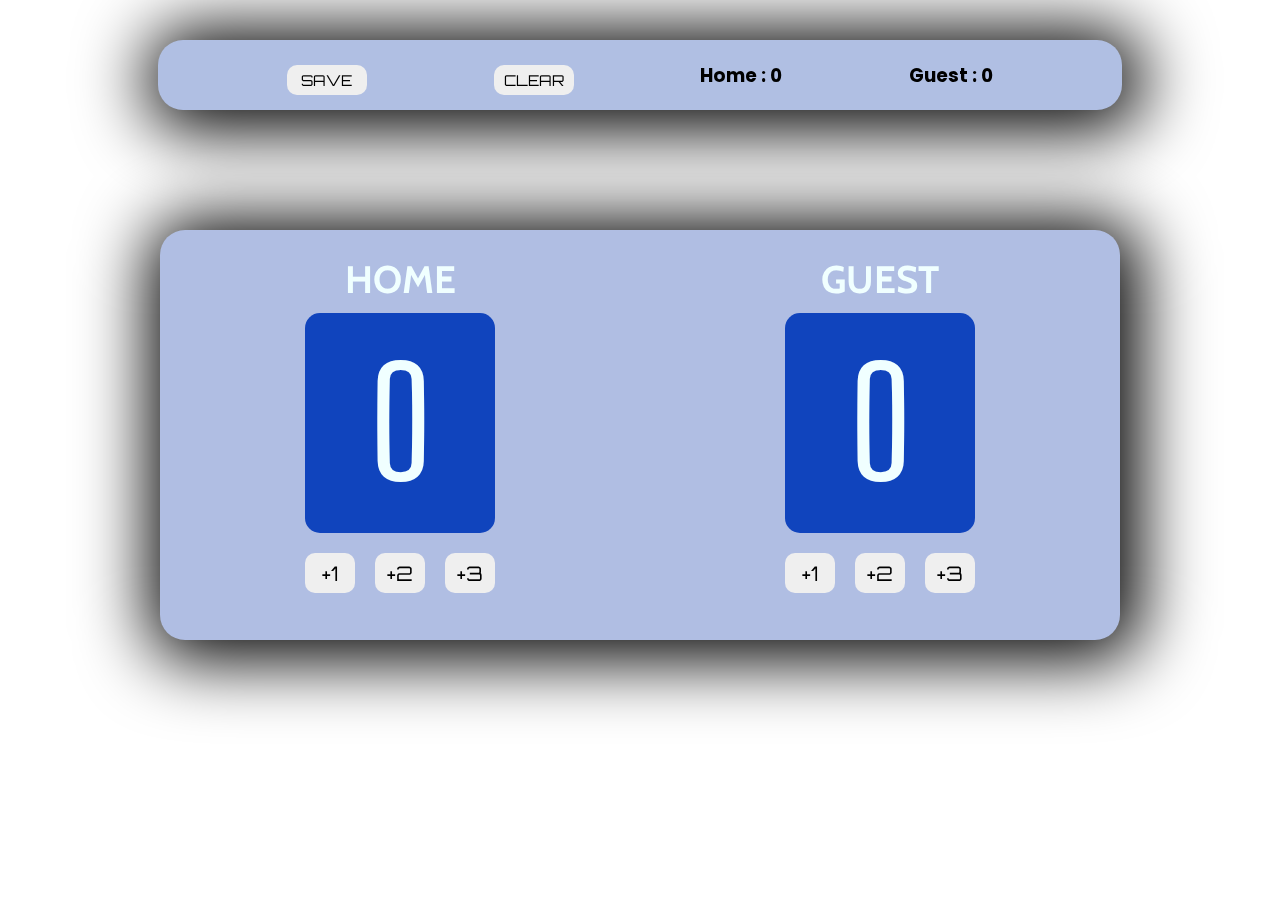
<file: BASKETBALL_SCORE/index.html>
<!DOCTYPE html>
<html lang="en">
<head>
    <meta charset="UTF-8">
    <meta http-equiv="X-UA-Compatible" content="IE=edge">
    <meta name="viewport" content="width=device-width, initial-scale=1.0">
    <title>Basketball Scoreboard</title>
    <link href="style.css" rel="stylesheet">
</head>
<body>
    <div class="main">
        <header class="secondary">
            <button type="button" class="save" onclick="save()">SAVE</button>
            <button type="button" class="clear" onclick="clearr()">CLEAR</button>
            <div class = "one">
                <h3>Home : 
                <label id="entry1">0</label>
            </h3>
            </div>
            <div class = "two">
                <h3>Guest : 
                    <label id="entry2">0</label>
                </h3>
            </div>
        </header>
        <div class="primary">
            <div class="first">
                <h1 class=" team1">HOME</h1>
                <div class="score1" id="score1">0</div>
                <div class="pts1">
                    <button type="button" onclick="increment1()">+1</button>
                    <button type="button" onclick="increment2()">+2</button>
                    <button type="button" onclick="increment3()">+3</button>

                </div>
            </div>
            <div class="second">
                <h1 class=" team2">GUEST</h1>
                <div class="score2" id="score2">0</div>
                <div class="pts2">
                    <button type="button" onclick="increment01()">+1</button>
                    <button type="button" onclick="increment02()">+2</button>
                    <button type="button" onclick="increment03()">+3</button>
                </div>
            </div>
        </div>
    </div>
    <script src="script.js"></script>
</body>
</html>
</file>
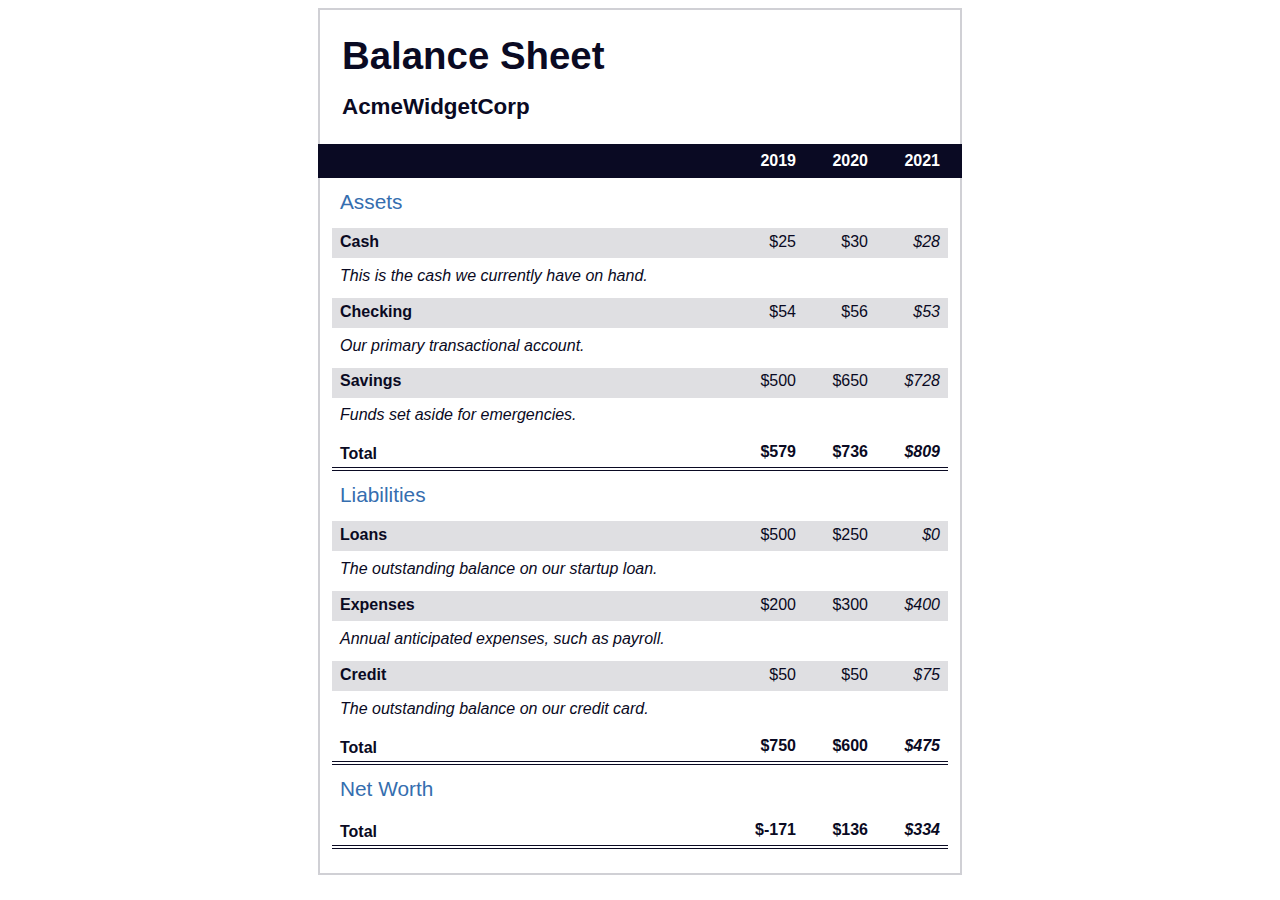
<file: B_SHEET.HTML>
<!DOCTYPE html>
<html lang="en">
  <head>
    <meta charset="UTF-8">
    <meta name="viewport" content="width=device-width, initial-scale=1.0">
    <title>Balance Sheet</title>
    <link rel="stylesheet" href="./B_SHEET.CSS">
  </head>
  <body>
    <main>
      <section>
        <h1>
          <span class="flex">
            <span>AcmeWidgetCorp</span>
            <span>Balance Sheet</span>
          </span>
        </h1>
        <div id="years" aria-hidden="true">
          <span class="year">2019</span>
          <span class="year">2020</span>
          <span class="year">2021</span>
        </div>
        <div class="table-wrap">
          <table>
            <caption>Assets</caption>
            <thead>
              <tr>
                <td></td>
                <th><span class="sr-only year">2019</span></th>
                <th><span class="sr-only year">2020</span></th>
                <th class="current"><span class="sr-only year">2021</span></th>
              </tr>
            </thead>
            <tbody>
              <tr class="data">
                <th>Cash <span class="description">This is the cash we currently have on hand.</span></th>
                <td>$25</td>
                <td>$30</td>
                <td class="current">$28</td>
              </tr>
              <tr class="data">
                <th>Checking <span class="description">Our primary transactional account.</span></th>
                <td>$54</td>
                <td>$56</td>
                <td class="current">$53</td>
              </tr>
              <tr class="data">
                <th>Savings <span class="description">Funds set aside for emergencies.</span></th>
                <td>$500</td>
                <td>$650</td>
                <td class="current">$728</td>
              </tr>
              <tr class="total">
                <th>Total <span class="sr-only">Assets</span></th>
                <td>$579</td>
                <td>$736</td>
                <td class="current">$809</td>
              </tr>
            </tbody>
          </table>
          <table>
            <caption>Liabilities</caption>
            <thead>
              <tr>
              <td></td>
              <th><span class="sr-only">2019</span></th>
              <th><span class="sr-only">2020</span></th>
              <th><span class="sr-only">2021</span></th>
              </tr>
            </thead>
            <tbody>
              <tr class="data">
                <th>Loans <span class="description">The outstanding balance on our startup loan.</span></th>
                <td>$500</td>
                <td>$250</td>
                <td class="current">$0</td>
              </tr>
              <tr class="data">
                <th>Expenses <span class="description">Annual anticipated expenses, such as payroll.</span></th>
                <td>$200</td>
                <td>$300</td>
                <td class="current">$400</td>
              </tr>
              <tr class="data">
                <th>Credit <span class="description">The outstanding balance on our credit card.</span></th>
                <td>$50</td>
                <td>$50</td>
                <td class="current">$75</td>
              </tr>
              <tr class="total">
                <th>Total <span class="sr-only">Liabilities</span></th>
                <td>$750</td>
                <td>$600</td>
                <td class="current">$475</td>
              </tr>
            </tbody>
          </table>
          <table>
            <caption>Net Worth</caption>
            <thead>
              <tr>
              <td></td>
              <th><span class="sr-only">2019</span></th>
              <th><span class="sr-only">2020</span></th>
              <th><span class="sr-only">2021</span></th>
              </tr>
            </thead>
            <tbody>
              <tr class="total">
                <th>Total <span class="sr-only">Net Worth</span></th>
                <td>$-171</td>
                <td>$136</td>
                <td class="current">$334</td>
              </tr>
            </tbody>
          </table>
        </div>
      </section>
    </main>
  </body>
</html>
</file>
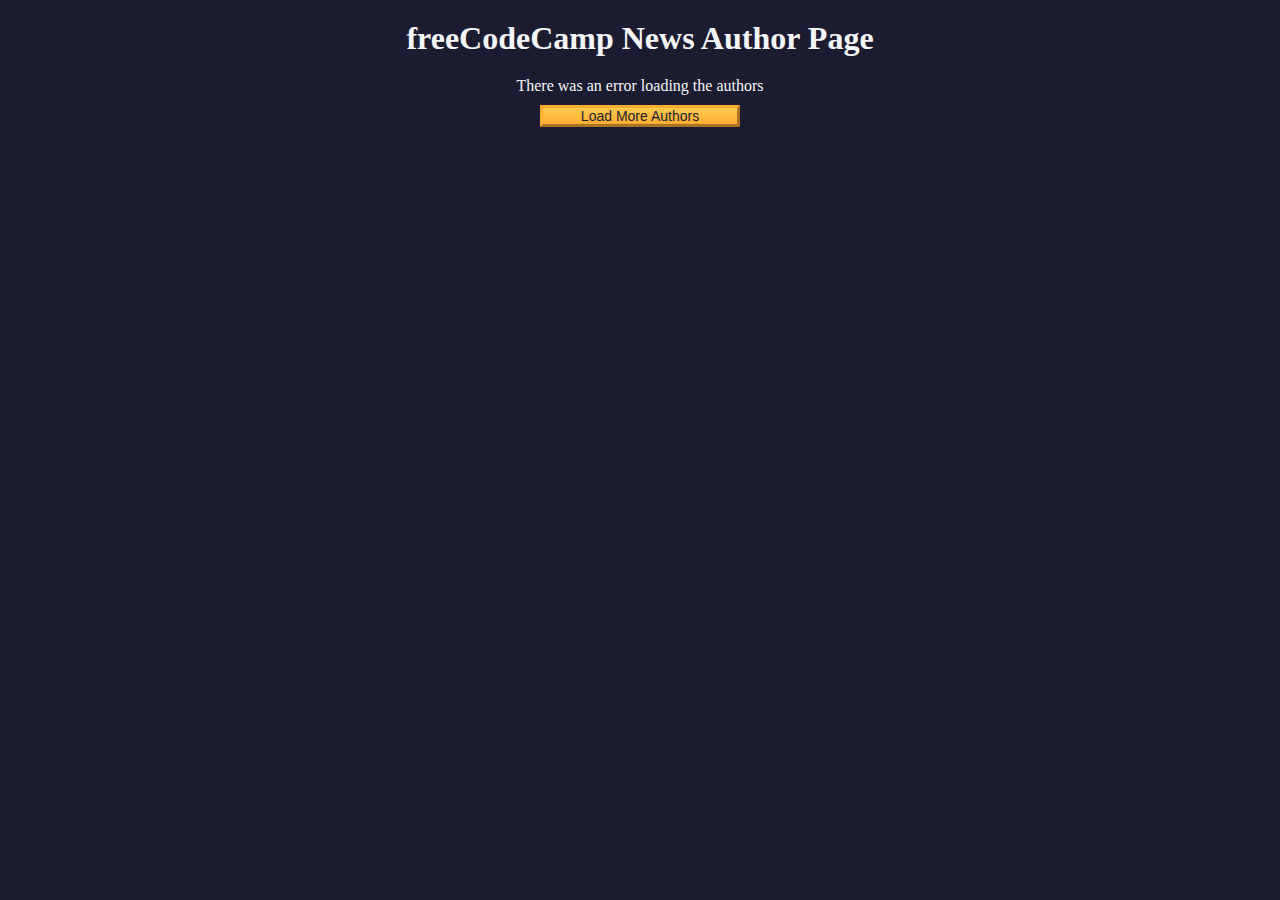
<file: AUTHOR_PAGE/AUTHOR_PAGE.HTML>
<!DOCTYPE html>
<html lang="en">
  <head>
    <meta charset="UTF-8" />
    <meta http-equiv="X-UA-Compatible" content="IE=edge" />
    <meta name="viewport" content="width=device-width, initial-scale=1.0" />
    <title>freeCodeCamp News Author Page</title>
    <link rel="stylesheet" href="./AUTHOR_PAGE.CSS" />
  </head>
  <body>
    <h1 class="title">freeCodeCamp News Author Page</h1>

    <main>
      <div id="author-container"></div>
      <button class="btn" id="load-more-btn">Load More Authors</button>
    </main>

    <script src="./AUTHOR_PAGE.JS"></script>
  </body>
</html>
</file>
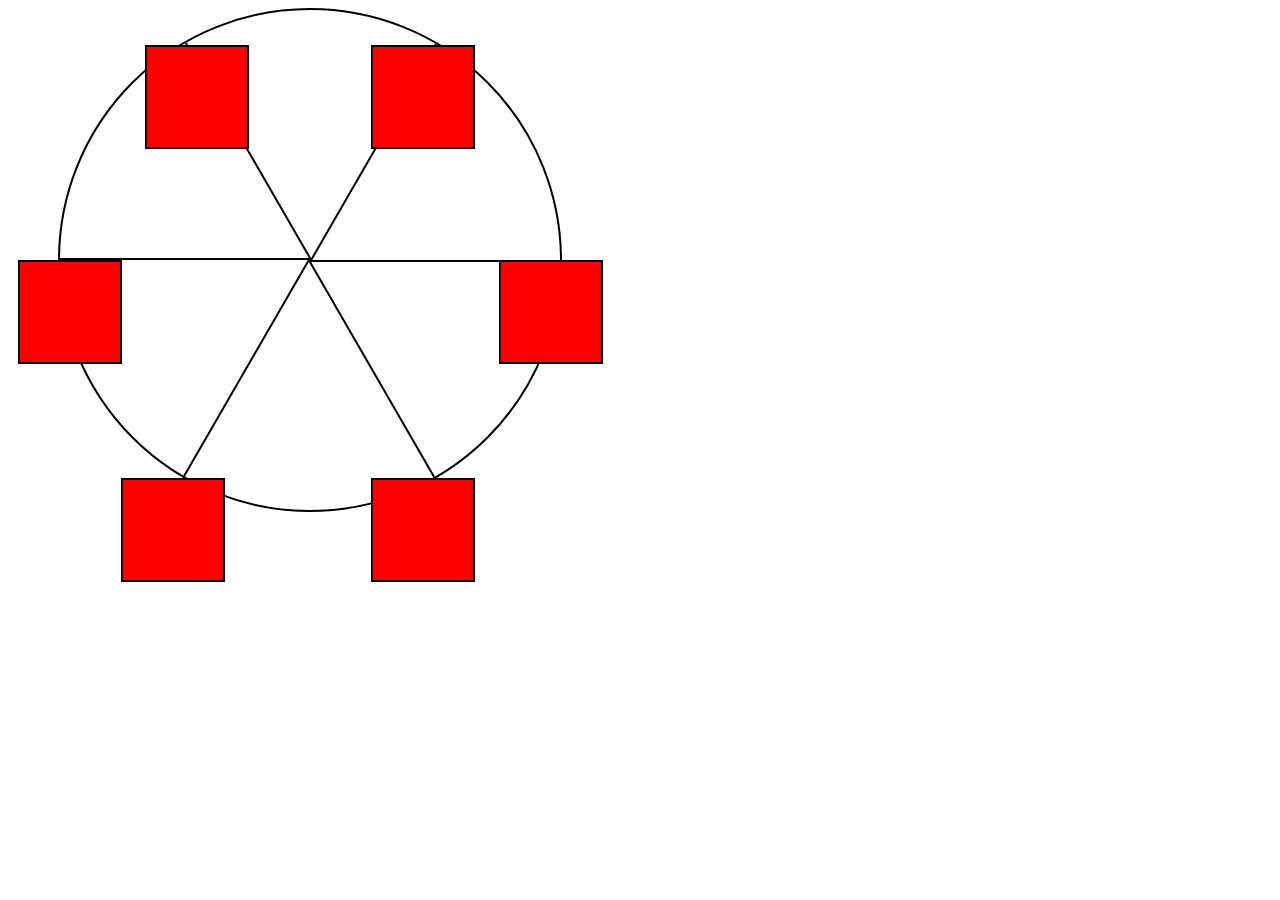
<file: FERRIS_WHEEL/FERRIS_WHEEL.HTML>
<!DOCTYPE html>
<html lang="en">
  <head>
    <meta charset="UTF-8">
    <title>Ferris Wheel</title>
    <link rel="stylesheet" href="./FERRIS_WHEEL.CSS">
  </head>
  <body>
    <div class="wheel">
      <span class="line"></span>
      <span class="line"></span>
      <span class="line"></span>
      <span class="line"></span>
      <span class="line"></span>
      <span class="line"></span>

      <div class="cabin"></div>
      <div class="cabin"></div>
      <div class="cabin"></div>
      <div class="cabin"></div>
      <div class="cabin"></div>
      <div class="cabin"></div>
    </div>
  </body>
</html>
</file>
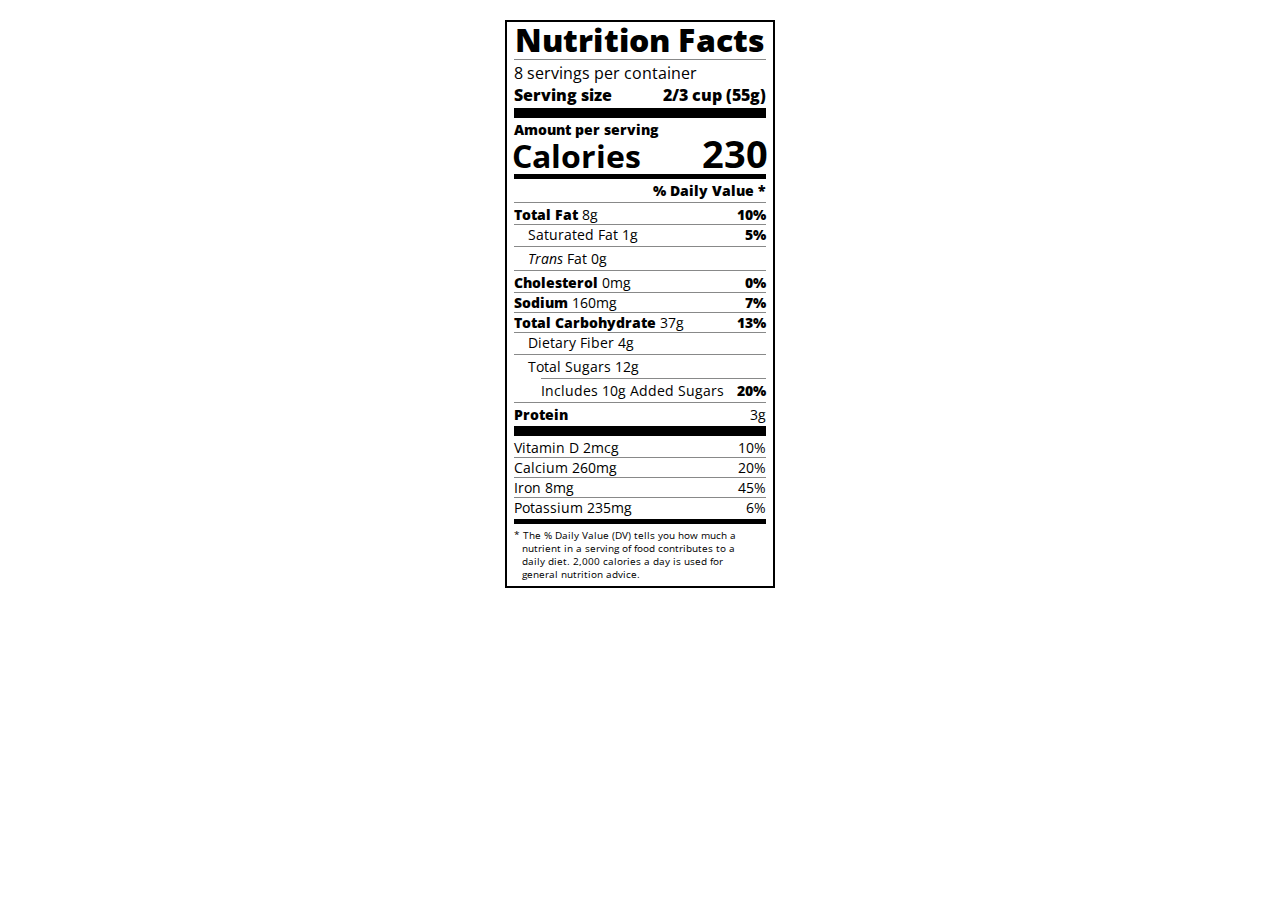
<file: NUTRIION CHART/nutrition_chart.html>
<!DOCTYPE html>
<html lang="en">

<head>
  <meta charset="UTF-8">
  <title>Nutrition Label</title>
  <link href="https://fonts.googleapis.com/css?family=Open+Sans:400,700,800" rel="stylesheet">
  <link href="./nutrition_chart.css" rel="stylesheet">
</head>

<body>
  <div class="label">
    <header>
      <h1 class="bold">Nutrition Facts</h1>
      <div class="divider"></div>
      <p>8 servings per container</p>
      <p class="bold">Serving size <span>2/3 cup (55g)</span></p>
    </header>
    <div class="divider large"></div>
    <div class="calories-info">
      <div class="left-container">
        <h2 class="bold small-text">Amount per serving</h2>
        <p>Calories</p>
      </div>
      <span>230</span>
    </div>
    <div class="divider medium"></div>
    <div class="daily-value small-text">
      <p class="bold right no-divider">% Daily Value *</p>
      <div class="divider"></div>
      <p><span><span class="bold">Total Fat</span> 8g</span> <span class="bold">10%</span></p>
      <p class="indent no-divider">Saturated Fat 1g <span class="bold">5%</span></p>
      <div class="divider"></div>
      <p class="indent no-divider"><span><i>Trans</i> Fat 0g</span></p>
      <div class="divider"></div>
      <p><span><span class="bold">Cholesterol</span> 0mg</span> <span class="bold">0%</span></p>
      <p><span><span class="bold">Sodium</span> 160mg</span> <span class="bold">7%</span></p>
      <p><span><span class="bold">Total Carbohydrate</span> 37g</span> <span class="bold">13%</span></p>
      <p class="indent no-divider">Dietary Fiber 4g</p>
      <div class="divider"></div>
      <p class="indent no-divider">Total Sugars 12g</p>
      <div class="divider double-indent"></div>
      <p class="double-indent no-divider">Includes 10g Added Sugars <span class="bold">20%</span></p>
      <div class="divider"></div>
      <p class="no-divider"><span class="bold">Protein</span> 3g</p>
      <div class="divider large"></div>
      <p>Vitamin D 2mcg <span>10%</span></p>
      <p>Calcium 260mg <span>20%</span></p>
      <p>Iron 8mg <span>45%</span></p>
      <p class="no-divider">Potassium 235mg <span>6%</span></p>
    </div>
    <div class="divider medium"></div>
    <p class="note">* The % Daily Value (DV) tells you how much a nutrient in a serving of food contributes to a daily
      diet. 2,000 calories a day is used for general nutrition advice.</p>
  </div>
</body>
</html>
</file>
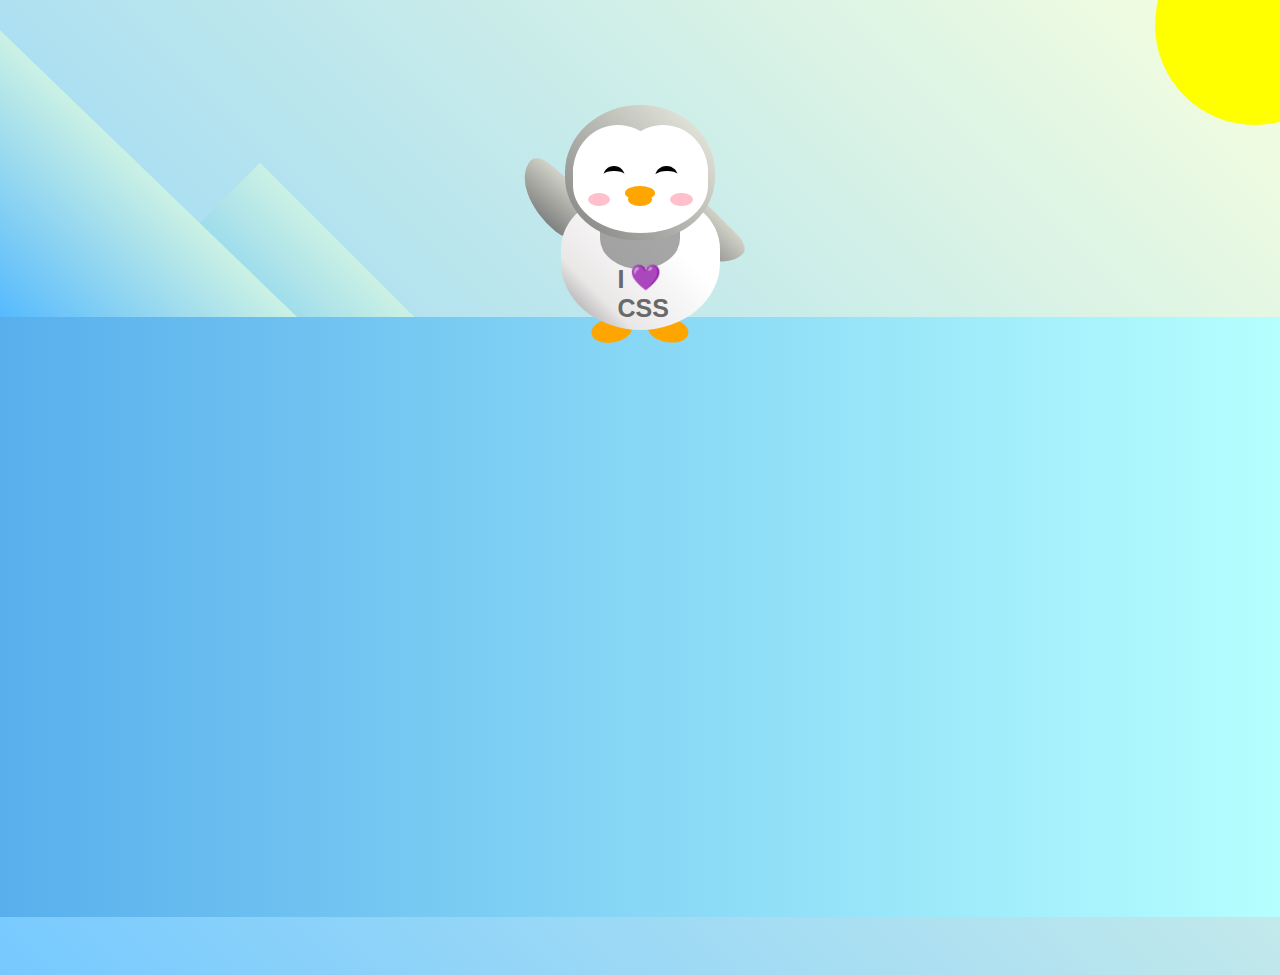
<file: PENGUIN/PENGUIN.HTML>
<!DOCTYPE html>
<html lang="en">
  <head>
    <meta charset="UTF-8" />
    <link rel="stylesheet" href="./PENGUIN.CSS" />
    <title>Penguin</title>
    <meta name="viewport" content="width=device-width, initial-scale=1.0" />
  </head>

  <body>
    <div class="left-mountain"></div>
    <div class="back-mountain"></div>
    <div class="sun"></div>
    <div class="penguin">
      <div class="penguin-head">
        <div class="face left"></div>
        <div class="face right"></div>
        <div class="chin"></div>
        <div class="eye left">
          <div class="eye-lid"></div>
        </div>
        <div class="eye right">
          <div class="eye-lid"></div>
        </div>
        <div class="blush left"></div>
        <div class="blush right"></div>
        <div class="beak top"></div>
        <div class="beak bottom"></div>
      </div>
      <div class="shirt">
        <div>💜</div>
        <p>I CSS</p>
      </div> 
      <div class="penguin-body">
        <div class="arm left"></div>
        <div class="arm right"></div>
        <div class="foot left"></div>
        <div class="foot right"></div>
      </div>
    </div>

    <div class="ground"></div>
  </body>
</html>
</file>
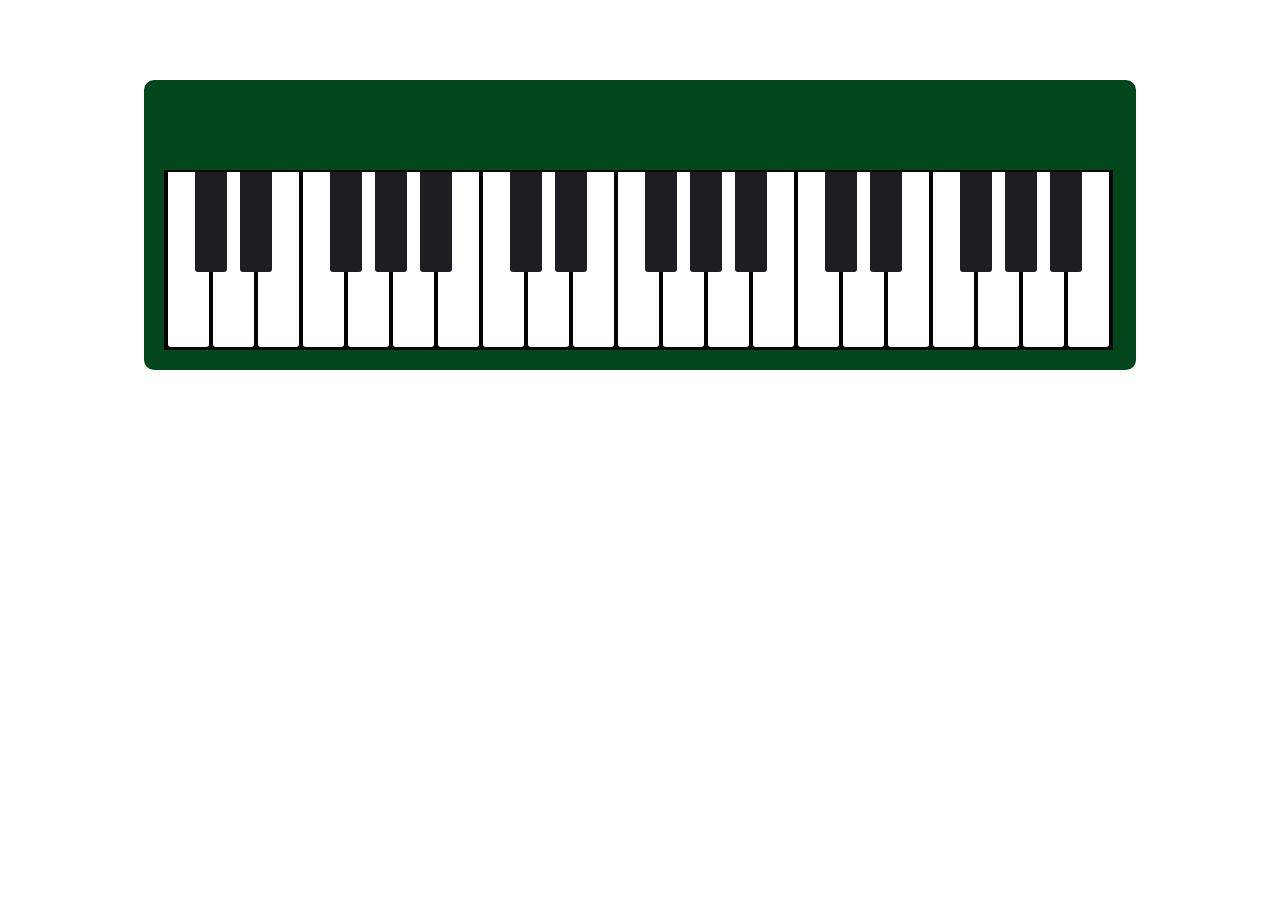
<file: PIANO/PIANO.HTML>
<!DOCTYPE html>
<html lang="en">
  <head>
    <meta charset="UTF-8" />
    <title>Piano</title>
    <meta name="viewport" content="width=device-width, initial-scale=1.0" />
    <link rel="stylesheet" href="./PIANO.CSS">
  </head>
  <body>
    <div id="piano">
      <div class="keys">
        <div class="key"></div>
        <div class="key black--key"></div>
        <div class="key black--key"></div>
        <div class="key"></div>
        <div class="key black--key"></div>
        <div class="key black--key"></div>
        <div class="key black--key"></div>

        <div class="key"></div>
        <div class="key black--key"></div>
        <div class="key black--key"></div>
        <div class="key"></div>
        <div class="key black--key"></div>
        <div class="key black--key"></div>
        <div class="key black--key"></div>

        <div class="key"></div>
        <div class="key black--key"></div>
        <div class="key black--key"></div>
        <div class="key"></div>
        <div class="key black--key"></div>
        <div class="key black--key"></div>
        <div class="key black--key"></div>
      </div>
    </div>
  </body>
</html>
</file>
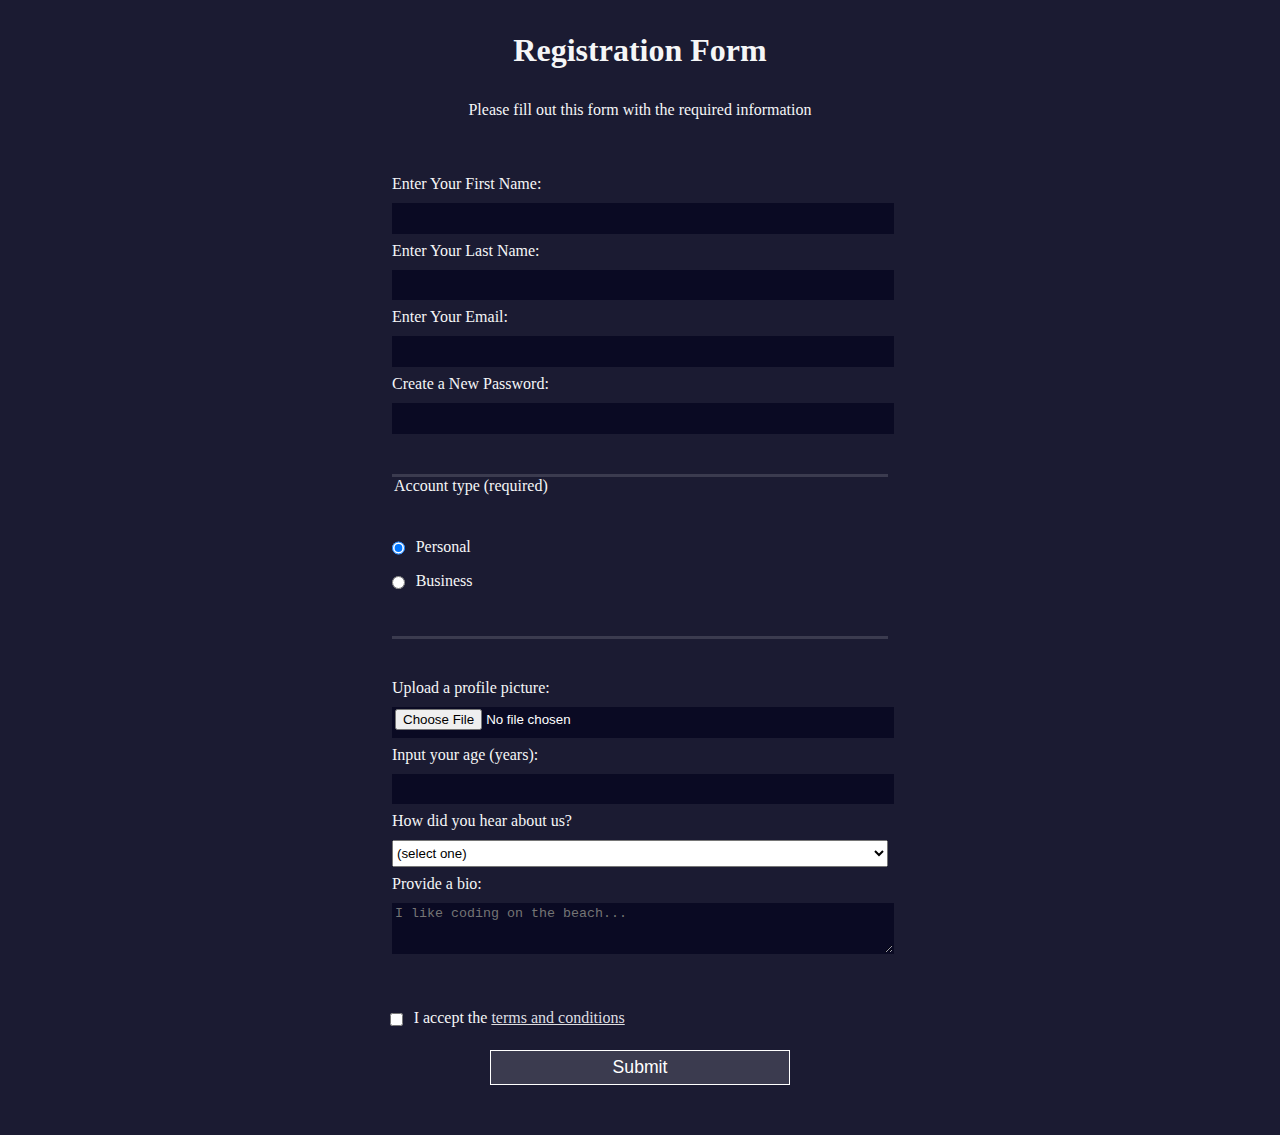
<file: REGISTRATION FORM/form.html>
<!DOCTYPE html>
<html lang="en">
  <head>
    <meta charset="UTF-8">
    <title>Registration Form</title>
    <link rel="stylesheet" href="form.css" />
  </head>
  <body>
    <h1>Registration Form</h1>
    <p>Please fill out this form with the required information</p>
    <form method="post" action='https://register-demo.freecodecamp.org'>
      <fieldset>
        <label for="first-name">Enter Your First Name: <input id="first-name" name="first-name" type="text" required /></label>
        <label for="last-name">Enter Your Last Name: <input id="last-name" name="last-name" type="text" required /></label>
        <label for="email">Enter Your Email: <input id="email" name="email" type="email" required /></label>
        <label for="new-password">Create a New Password: <input id="new-password" name="new-password" type="password" pattern="[a-z0-5]{8,}" required /></label>
      </fieldset>
      <fieldset>
        <legend>Account type (required)</legend>
        <label for="personal-account"><input id="personal-account" type="radio" name="account-type" class="inline" checked /> Personal</label>
        <label for="business-account"><input id="business-account" type="radio" name="account-type" class="inline" /> Business</label>
      </fieldset>
      <fieldset>
        <label for="profile-picture">Upload a profile picture: <input id="profile-picture" type="file" name="file" /></label>
        <label for="age">Input your age (years): <input id="age" type="number" name="age" min="13" max="120" /></label>
        <label for="referrer">How did you hear about us?
          <select id="referrer" name="referrer">
            <option value="">(select one)</option>
            <option value="1">freeCodeCamp News</option>
            <option value="2">freeCodeCamp YouTube Channel</option>
            <option value="3">freeCodeCamp Forum</option>
            <option value="4">Other</option>
          </select>
        </label>
        <label for="bio">Provide a bio:
          <textarea id="bio" name="bio" rows="3" cols="30" placeholder="I like coding on the beach..."></textarea>
        </label>
      </fieldset>
      <label for="terms-and-conditions">
        <input class="inline" id="terms-and-conditions" type="checkbox" required name="terms-and-conditions" /> I accept the <a href="https://www.freecodecamp.org/news/terms-of-service/">terms and conditions</a>
      </label>
      <input type="submit" value="Submit" />
    </form>
  </body>
</html>
</file>
<file: BASKETBALL_SCORE/style.css>
@import url("https://fonts.googleapis.com/css2?family=Orbitron&display=swap");
@import url("https://fonts.googleapis.com/css2?family=Big+Shoulders+Text:wght@300&family=Orbitron&display=swap");
@import url("https://fonts.googleapis.com/css2?family=Cabin:ital,wght@1,500&display=swap");
@import url("https://fonts.googleapis.com/css2?family=Poppins&display=swap");
body {
  margin: 0;
  padding: 0;
  background: url(https://wallpaperaccess.com/full/1092758.jpg);
  background-repeat: no-repeat;
  background-size: cover;
  backdrop-filter: blur(5px);
}
.main {
  display: flex;
  margin: 20px;
  padding: 20px;
  justify-content: center;
  align-items: center;
  flex-direction: column;
}
.primary {
  display: flex;
  text-align: center;
  justify-content: space-around;
  border: 5px none;
  border-radius: 25px;
  background-color: rgb(176, 190, 227);
  background-repeat: no-repeat;
  background-size: cover;
  backdrop-filter: blur(5px);
  width: 80%;
  height: 410px;
  box-shadow: 5px 5px 70px 15px rgb(0, 0, 0);
}
.first,
.second {
  text-align: center;
  font-family: "Cabin", sans-serif;
  font-size: 120%;
}
.secondary {
  text-align: center;
  display: flex;
  border: 5px none;
  padding: 2px;
  border-radius: 25px;
  background-color: rgb(176, 191, 227);
  backdrop-filter: blur(100px);
  background-repeat: no-repeat;
  background-size: cover;
  width: 80%;
  margin: 0 0 120px 0;
  align-items:center;
  font-family: "Poppins";
  box-shadow: 5px 5px 70px 15px rgb(0, 0, 0);
  justify-content: space-evenly;

}
.one,.two{
  display: flex;
}
.score1,
.score2 {
  color: azure;
  font-size: 150px;
  background-color: rgb(16, 68, 189);
  padding: 20px;
  border: none;
  border-radius: 15px;
  font-family: "Big Shoulders Text", cursive;
}
.pts1,
.pts2 {
  margin-top: 20px;
  display: flex;
  gap: 20px;
  justify-content: center;
 
}
button {
  border: none;
  border-radius: 10px;
  width: 50px;
  height: 40px;
  font-size: 20px;
  font-family: "Orbitron", sans-serif;
  transition: 5ms;
}

.secondary button {
  border: none;
  border-radius: 10px;
  width: 80px;
  height: 30px;
  font-size: 15px;
  font-family: "Orbitron", sans-serif;
  margin-top: 10px;
}
h1 {
  color: azure;
  margin-bottom: 10px;
}

button:active {
  transform: scale(0.9);
}
@media only screen and (max-width: 600px) {

  .primary {
    width: 80%;
    height: 80%;
  }

  .secondary {
    width: 80%;
    height: 80%;
  }

  button {
    width: 5vw;
    height: 4vw;
    font-size: 2vw
  }

}
</file>
<file: B_SHEET.CSS>
span[class~="sr-only"] {
    border: 0 !important;
    clip: rect(1px, 1px, 1px, 1px) !important;
    clip-path: inset(50%) !important;
    height: 1px !important;
    width: 1px !important;
    position: absolute !important;
    overflow: hidden !important;
    white-space: nowrap !important;
    padding: 0 !important;
    margin: -1px !important;
  }
  
  html {
    box-sizing: border-box;
  }
  
  body {
    font-family: sans-serif;
    color: #0a0a23;
  }
  
  h1 {
    max-width: 37.25rem;
    margin: 0 auto;
    padding: 1.5rem 1.25rem;
  }
  
  h1 .flex {
    display: flex;
    flex-direction: column-reverse;
    gap: 1rem;
  }
  
  h1 .flex span:first-of-type {
    font-size: 0.7em;
  }
  
  h1 .flex span:last-of-type {
    font-size: 1.2em;
  }
  
  section {
    max-width: 40rem;
    margin: 0 auto;
    border: 2px solid #d0d0d5;
  }
  
  #years {
    display: flex;
    justify-content: flex-end;
    position: sticky;
    z-index: 999;
    top: 0;
    background: #0a0a23;
    color: #fff;
    padding: 0.5rem calc(1.25rem + 2px) 0.5rem 0;
    margin: 0 -2px;
  }
  
  #years span[class] {
    font-weight: bold;
    width: 4.5rem;
    text-align: right;
  }
  
  .table-wrap {
    padding: 0 0.75rem 1.5rem 0.75rem;
  }
  
  table {
    border-collapse: collapse;
    border: 0;
    width: 100%;
    position: relative;
    margin-top: 3rem;
  }
  
  table caption {
    color: #356eaf;
    font-size: 1.3em;
    font-weight: normal;
    position: absolute;
    top: -2.25rem;
    left: 0.5rem;
  }
  
  tbody td {
    width: 100vw;
    min-width: 4rem;
    max-width: 4rem;
  }
  
  tbody th {
    width: calc(100% - 12rem);
  }
  
  tr[class="total"] {
    border-bottom: 4px double #0a0a23;
    font-weight: bold;
  }
  
  tr[class="total"] th {
    text-align: left;
    padding: 0.5rem 0 0.25rem 0.5rem;
  }
  
  tr.total td {
    text-align: right;
    padding: 0 0.25rem;
  }
  
  tr.total td:nth-of-type(3) {
    padding-right: 0.5rem;
  }
  
  tr.total:hover {
    background-color: #99c9ff;
  }
  
  td.current {
    font-style: italic;
  }
  
  tr.data {
    background-image: linear-gradient(to bottom, #dfdfe2 1.845rem, white 1.845rem);
  }
  
  tr.data th {
    text-align: left;
    padding-top: 0.3rem;
    padding-left: 0.5rem;
  }
  
  tr.data th .description {
    display: block;
    font-weight: normal;
    font-style: italic;
    padding: 1rem 0 0.75rem;
    margin-right: -13.5rem;
  }
  
  tr.data td {
    vertical-align: top;
    padding: 0.3rem 0.25rem 0;
    text-align: right;
  }
  
  tr.data td:last-of-type{
      padding-right:0.5rem;
  }
</file>
<file: AUTHOR_PAGE/AUTHOR_PAGE.CSS>
* {
    margin: 0;
    padding: 0;
    box-sizing: border-box;
  }
  
  :root {
    --main-bg-color: #1b1b32;
    --light-grey: #f5f6f7;
    --dark-purple: #5a01a7;
    --golden-yellow: #feac32;
  }
  
  body {
    background-color: var(--main-bg-color);
    text-align: center;
  }
  
  .title {
    color: var(--light-grey);
    margin: 20px 0;
  }
  
  #author-container {
    display: flex;
    flex-wrap: wrap;
    justify-content: center;
  }
  
  .user-card {
    border-radius: 15px;
    width: 300px;
    height: 350px;
    background-color: var(--light-grey);
    margin: 20px;
  }
  
  .user-img {
    width: 150px;
    height: 150px;
    object-fit: cover;
  }
  
  .purple-divider {
    background-color: var(--dark-purple);
    width: 100%;
    height: 15px;
  }
  
  .author-name {
    margin: 10px;
  }
  
  .bio {
    margin: 20px;
  }
  
  .error-msg {
    color: var(--light-grey);
  }
  
  .btn {
    cursor: pointer;
    width: 200px;
    margin: 10px;
    color: var(--main-bg-color);
    font-size: 14px;
    background-color: var(--golden-yellow);
    background-image: linear-gradient(#fecc4c, #ffac33);
    border-color: var(--golden-yellow);
    border-width: 3px;
  }
</file>
<file: FERRIS_WHEEL/FERRIS_WHEEL.CSS>
.wheel {
    border: 2px solid black;
    border-radius: 50%;
    margin-left: 50px;
    position: absolute;
    height: 55vw;
    width: 55vw;
    max-width: 500px;
    max-height: 500px;
    animation-name: wheel;
    animation-duration: 10s;
    animation-iteration-count: infinite;
    animation-timing-function: linear;
  }
  
  .line {
    background-color: black;
    width: 50%;
    height: 2px;
    position: absolute;
    top: 50%;
    left: 50%;
    transform-origin: 0% 0%;
  }
  
  .line:nth-of-type(2) {
    transform: rotate(60deg);
  }
  .line:nth-of-type(3) {
    transform: rotate(120deg);
  }
  .line:nth-of-type(4) {
    transform: rotate(180deg);
  }
  .line:nth-of-type(5) {
    transform: rotate(240deg);
  }
  .line:nth-of-type(6) {
    transform: rotate(300deg);
  }
  
  .cabin {
    background-color: red;
    width: 20%;
    height: 20%;
    position: absolute;
    border: 2px solid;
    transform-origin: 50% 0%;
    animation: cabins 10s ease-in-out infinite;
  }
  
  .cabin:nth-of-type(1) {
    right: -8.5%;
    top: 50%;
  }
  .cabin:nth-of-type(2) {
    right: 17%;
    top: 93.5%;
  }
  .cabin:nth-of-type(3) {
    right: 67%;
    top: 93.5%;
  }
  .cabin:nth-of-type(4) {
    left: -8.5%;
    top: 50%;
  }
  .cabin:nth-of-type(5) {
    left: 17%;
    top: 7%;
  }
  .cabin:nth-of-type(6) {
    right: 17%;
    top: 7%;
  }
  
  @keyframes wheel {
     0% {
       transform: rotate(0deg);
     }
     100% {
       transform: rotate(360deg);
     }
  }
  
  @keyframes cabins {
    0% {
      transform: rotate(0deg);
    }
    25% {
      background-color: yellow;
    }
    50% {
      background-color: purple;
    }
    75%{
      background-color:yellow;
    }
    100% {
      transform: rotate(-360deg);
    }
  }
</file>
<file: NUTRIION CHART/nutrition_chart.css>
* {
    box-sizing: border-box;
  }
  
  html {
    font-size: 16px;
  }
  
  body {
    font-family: 'Open Sans', sans-serif;
  }
  
  .label {
    border: 2px solid black;
    width: 270px;
    margin: 20px auto;
    padding: 0 7px;
  }
  
  header h1 {
    text-align: center;
    margin: -4px 0;
    letter-spacing: 0.15px
  }
  
  p {
    margin: 0;
    display: flex;
    justify-content: space-between;
  }
  
  .divider {
    border-bottom: 1px solid #888989;
    margin: 2px 0;
  }
  
  .bold {
    font-weight: 800;
  }
  
  .large {
    height: 10px;
  }
  
  .large, .medium {
    background-color: black;
    border: 0;
  }
  
  .medium {
    height: 5px;
  }
  
  .small-text {
    font-size: 0.85rem;
  }
  
  
  .calories-info {
    display: flex;
    justify-content: space-between;
    align-items: flex-end;
  }
  
  .calories-info h2 {
    margin: 0;
  }
  
  .left-container p {
    margin: -5px -2px;
    font-size: 2em;
    font-weight: 700;
  }
  
  .calories-info span {
    margin: -7px -2px;
    font-size: 2.4em;
    font-weight: 700;
  }
  
  .right {
    justify-content: flex-end;
  }
  
  .indent {
    margin-left: 1em;
  }
  
  .double-indent {
    margin-left: 2em;
  }
  
  .daily-value p:not(.no-divider) {
    border-bottom: 1px solid #888989;
  }
  
  .note {
    font-size: 0.6rem;
    margin: 5px 0;
    padding:0 8px;
    text-indent:-8px;
  }
</file>
<file: PENGUIN/PENGUIN.CSS>
:root {
    --penguin-face: white;
    --penguin-picorna: orange;
    --penguin-skin: gray;
  }
  
  body {
    background: linear-gradient(45deg, rgb(118, 201, 255), rgb(247, 255, 222));
    margin: 0;
    padding: 0;
    width: 100%;
    height: 100vh;
    overflow: hidden;
  }
  
  .left-mountain {
    width: 300px;
    height: 300px;
    background: linear-gradient(rgb(203, 241, 228), rgb(80, 183, 255));
    position: absolute;
    transform: skew(0deg, 44deg);
    z-index: 2;
    margin-top: 100px;
  }
  
  .back-mountain {
    width: 300px;
    height: 300px;
    background: linear-gradient(rgb(203, 241, 228), rgb(47, 170, 255));
    position: absolute;
    z-index: 1;
    transform: rotate(45deg);
    left: 110px;
    top: 225px;
  }
  
  .sun {
    width: 200px;
    height: 200px;
    background-color: yellow;
    position: absolute;
    border-radius: 50%;
    top: -75px;
    right: -75px;
  }
  
  .penguin {
    width: 300px;
    height: 300px;
    margin: auto;
    margin-top: 75px;
    z-index: 4;
    position: relative;
    transition: transform 1s ease-in-out 0ms;
  }
  
  .penguin * {
    position: absolute;
  }
  
  .penguin:active {
    transform: scale(1.5);
    cursor: not-allowed;
  }
  
  .penguin-head {
    width: 50%;
    height: 45%;
    background: linear-gradient(
      45deg,
      var(--penguin-skin),
      rgb(239, 240, 228)
    );
    border-radius: 70% 70% 65% 65%;
    top: 10%;
    left: 25%;
    z-index: 1;
  }
  
  .face {
    width: 60%;
    height: 70%;
    background-color: var(--penguin-face);
    border-radius: 70% 70% 60% 60%;
    top: 15%;
  }
  
  .face.left {
    left: 5%;
  }
  
  .face.right {
    right: 5%;
  }
  
  .chin {
    width: 90%;
    height: 70%;
    background-color: var(--penguin-face);
    top: 25%;
    left: 5%;
    border-radius: 70% 70% 100% 100%;
  }
  
  .eye {
    width: 15%;
    height: 17%;
    background-color: black;
    top: 45%;
    border-radius: 50%;
  }
  
  .eye.left {
    left: 25%;
  }
  
  .eye.right {
    right: 25%;
  }
  
  .eye-lid {
    width: 150%;
    height: 100%;
    background-color: var(--penguin-face);
    top: 25%;
    left: -23%;
    border-radius: 50%;
  }
  
  .blush {
    width: 15%;
    height: 10%;
    background-color: pink;
    top: 65%;
    border-radius: 50%;
  }
  
  .blush.left {
    left: 15%;
  }
  
  .blush.right {
    right: 15%;
  }
  
  .beak {
    height: 10%;
    background-color: var(--penguin-picorna);
    border-radius: 50%;
  }
  
  .beak.top {
    width: 20%;
    top: 60%;
    left: 40%;
  }
  
  .beak.bottom {
    width: 16%;
    top: 65%;
    left: 42%;
  }
  
  .shirt {
    font: bold 25px Helvetica, sans-serif;
    top: 165px;
    left: 127.5px;
    z-index: 1;
    color: #6a6969;
  }
  
  .shirt div {
    font-weight:  initial;
    top: 22.5px;
    left: 12px;
  }
  
  .penguin-body {
    width: 53%;
    height: 45%;
    background: linear-gradient(
      45deg,
      rgb(134, 133, 133) 0%,
      rgb(234, 231, 231) 25%,
      white 67%
    );
    border-radius: 80% 80% 100% 100%;
    top: 40%;
    left: 23.5%;
  }
  
  .penguin-body::before {
    content: "";
    position: absolute;
    width: 50%;
    height: 45%;
    background-color: var(--penguin-skin);
    top: 10%;
    left: 25%;
    border-radius: 0% 0% 100% 100%;
    opacity: 70%;
  }
  
  .arm {
    width: 30%;
    height: 60%;
    background: linear-gradient(
      90deg,
      var(--penguin-skin),
      rgb(209, 210, 199)
    );
    border-radius: 30% 30% 30% 120%;
    z-index: -1;
  }
  
  .arm.left {
    top: 35%;
    left: 5%;
    transform-origin: top left; 
    transform: rotate(130deg) scaleX(-1);
    animation: 3s linear infinite wave;
  }
  
  .arm.right {
    top: 0%;
    right: -5%;
    transform: rotate(-45deg);
  }
  
  @keyframes wave {
    10% {
      transform: rotate(110deg) scaleX(-1);
    }
    20% {
      transform: rotate(130deg) scaleX(-1);
    }
    30% {
      transform: rotate(110deg) scaleX(-1);
    }
    40% {
      transform: rotate(130deg) scaleX(-1);
    }
  }
  
  .foot {
    width:  15%;
    height: 30%;
    background-color: var(--penguin-picorna);
    top: 85%;
    border-radius: 50%;
    z-index: -1;
  }
  
  .foot.left {
    left: 25%;
    transform: rotate(80deg);
  }
  
  .foot.right {
    right: 25%;
    transform: rotate(-80deg);
  }
  
  .ground {
    width: 100vw;
    height:calc(100vh - 300px);
    background: linear-gradient(90deg, rgb(88, 175, 236), rgb(182, 255, 255));
    z-index: 3;
    position: absolute;
    margin-top: -58px;
  }
</file>
<file: PIANO/PIANO.CSS>
html {
    box-sizing: border-box;
  }
  
  *, *::before, *::after {
    box-sizing: inherit;
  }
  
  #piano {
    background-color: #00471b;
    width: 992px;
    height: 290px;
    margin: 80px auto;
    padding: 90px 20px 0 20px;
    position: relative;
    border-radius: 10px;
  }
  
  .keys {
    background-color: #040404;
    width: 949px;
    height: 180px;
    padding-left: 2px;
    overflow: hidden;
  }
  
  .key {
    background-color: #ffffff;
    position: relative;
    width: 41px;
    height: 175px;
    margin: 2px;
    float: left;
    border-radius: 0 0 3px 3px;
  }
  
  .key.black--key::after {
    background-color: #1d1e22;
    content: "";
    position: absolute;
    left: -18px;
    width: 32px;
    height: 100px;
    border-radius: 0 0 3px 3px;
  }
  
  .logo {
    width: 200px;
    position: absolute;
    top: 23px;
  }
  
  @media (max-width: 768px) {
    #piano {
      width: 358px;
    }
  
    .keys {
      width: 318px;
    }
  
    .logo {
      width: 150px;
    }
  }
  
  @media (max-width: 1199px) and (min-width: 769px) {
    #piano{
      width:675;
    }
    .keys{
      width:633px;
    }
  }
</file>
<file: REGISTRATION FORM/form.css>
body {
    width: 100%;
    height: 100vh;
    margin: 0;
    background-color: #1b1b32;
    color: #f5f6f7;
    font-family: Tahoma;
    font-size: 16px;
  }
  
  h1, p {
    margin: 1em auto;
    text-align: center;
  }
  
  form {
    width: 60vw;
    max-width: 500px;
    min-width: 300px;
    margin: 0 auto;
    padding-bottom: 2em;
  }
  
  fieldset {
    border: none;
    padding: 2rem 0;
    border-bottom: 3px solid #3b3b4f;
  }
  
  fieldset:last-of-type {
    border-bottom: none;
  }
  
  label {
    display: block;
    margin: 0.5rem 0;
  }
  
  input,
  textarea,
  select {
    margin: 10px 0 0 0;
    width: 100%;
    min-height: 2em;
  }
  
  input, textarea {
    background-color: #0a0a23;
    border: 1px solid #0a0a23;
    color: #ffffff;
  }
  
  .inline {
    width: unset;
    margin: 0 0.5em 0 0;
    vertical-align: middle;
  }
  
  input[type="submit"] {
    display: block;
    width: 60%;
    margin: 1em auto;
    height: 2em;
    font-size: 1.1rem;
    background-color: #3b3b4f;
    border-color: white;
    min-width: 300px;
  }
  
  input[type="file"] {
    padding: 1px 2px;
  }
  
  .inline{
    display: inline; 
  }
  
  a{
    color:#dfdfe2;
  }
</file>
